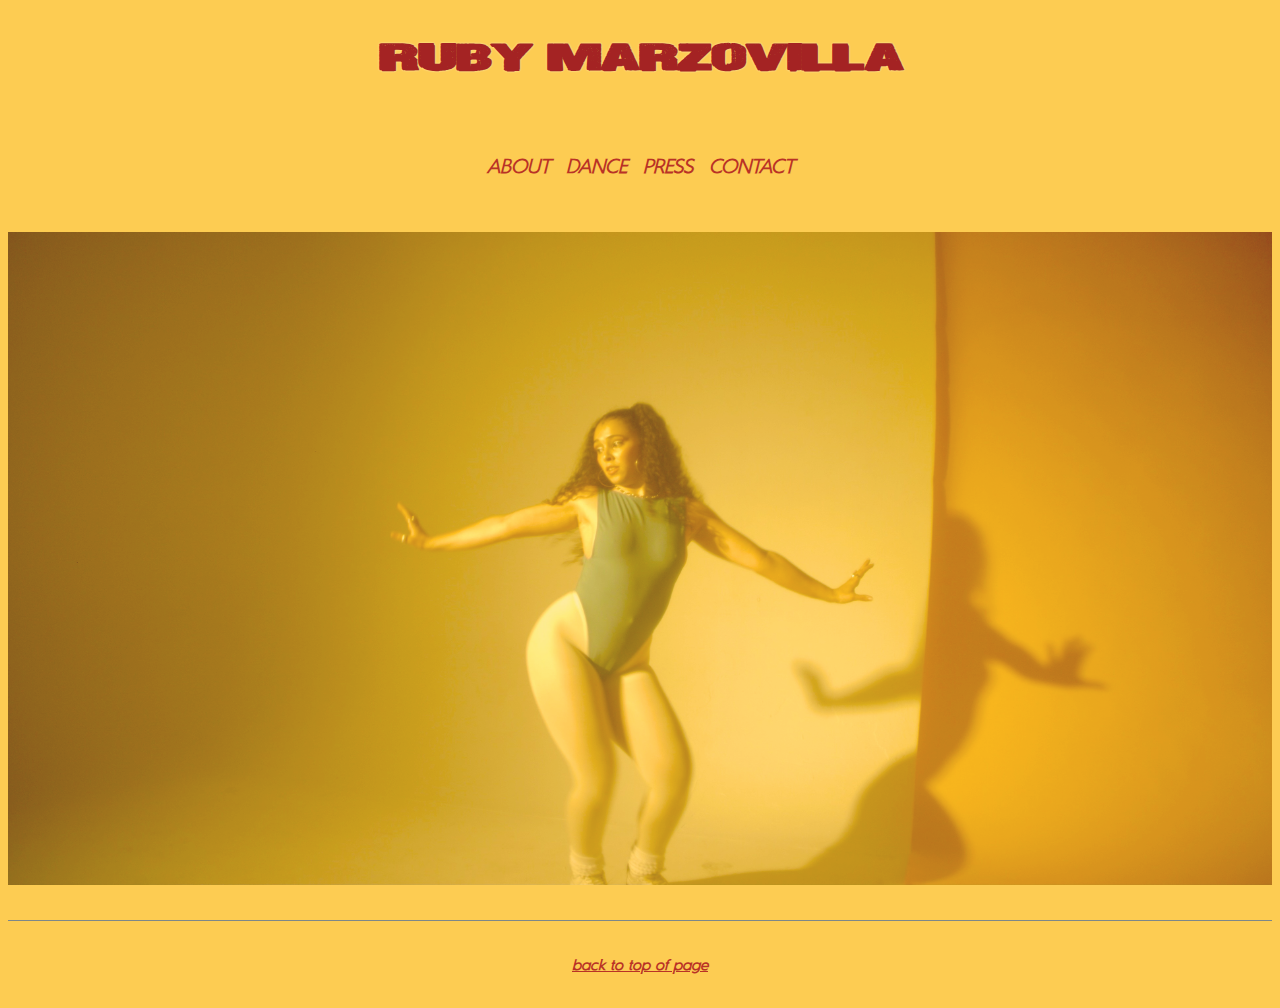
<file: docs/index.html>
<!doctype html>
<html lang="en">
<head>
<meta charset="utf-8">
<meta name="viewport" content="width=device-width, initial-scale=1">
<link rel="stylesheet" href="ruby.css">
  <title>ruby marzovilla</title>
  <link rel="icon" type="image/x-icon" href="rubyfavicon.jpeg">
</head>
<body style="background-color:#FDCC52">
<div>
<center><a href='http://zoervolino.github.io/ruby'><h3>Ruby Marzovilla</h3></center></a>
<br>
<h5>
<a href="about.html"><b><i>ABOUT&nbsp;</b></i></a>
<a href="dance.html"><b><i>&nbsp;DANCE&nbsp;</b></i></a>
<a href="press.html"><b><i>&nbsp;PRESS&nbsp;</b></i></a>
<a href="contact.html"><b><i>&nbsp;CONTACT</i></b></a>
</h5>
<br>
<center><a href="about.html"><img src="IMG_5972.jpeg" width="100%"/></a></center>
<br>
<hr>
<center>
<i><h5><a href="#top"><small><u>back to top of page</u></small></a></h5>
</center>
</body>
</html>
</file>
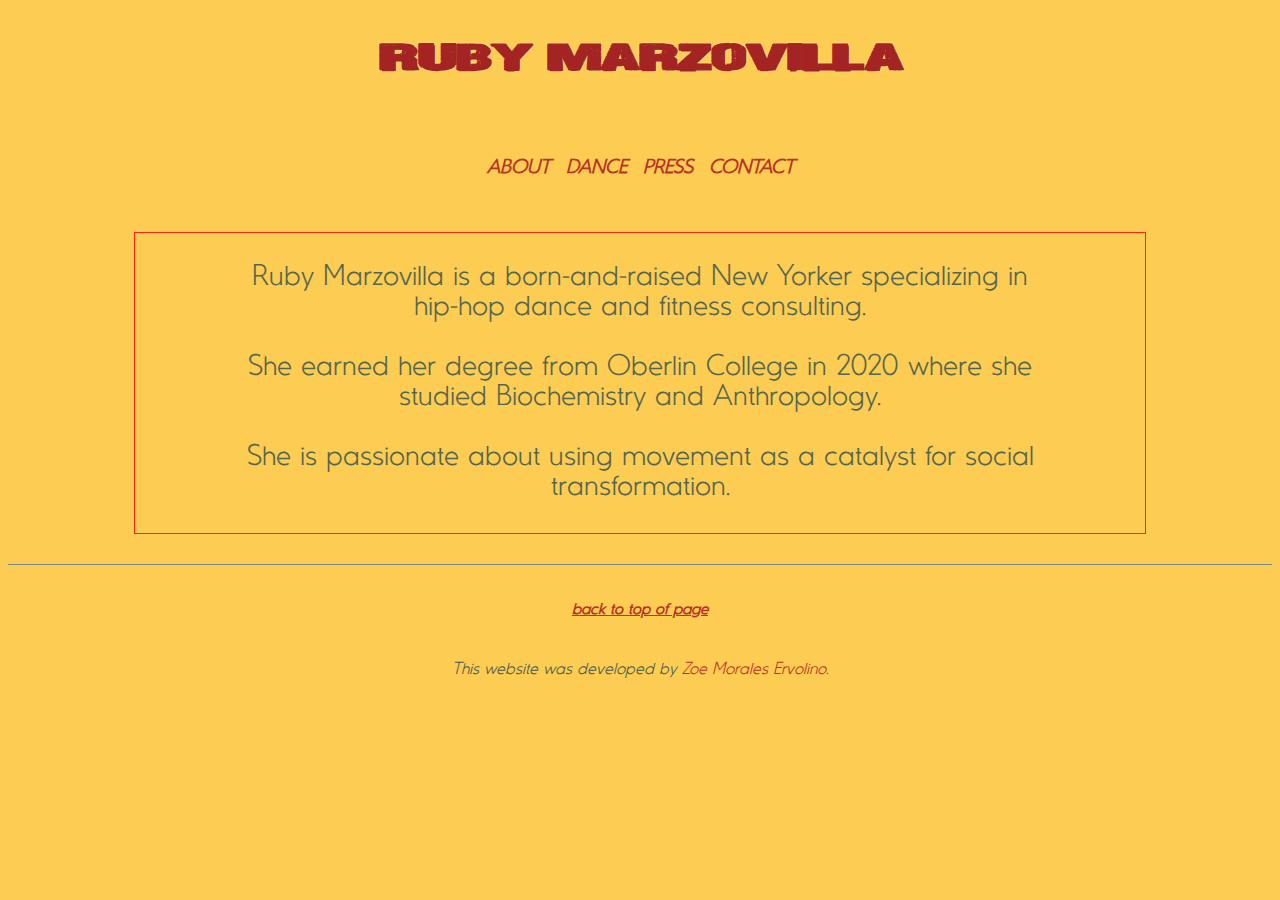
<file: docs/about.html>
<!doctype html>
<html lang="en">
<head>
<meta charset="utf-8">
<meta name="viewport" content="width=device-width, initial-scale=1">
<link rel="stylesheet" href="ruby.css">
<title>ruby marzovilla</title>
</head>
<body style="background-color:#FDCC52">
<div>
<center><a href='http://zoervolino.github.io/ruby'><h3>Ruby Marzovilla</h3></center></a>
<br>
<h5>
<a href="about.html"><b><i>ABOUT&nbsp;</b></i></a>
<a href="dance.html"><b><i>&nbsp;DANCE&nbsp;</b></i></a>
<a href="press.html"><b><i>&nbsp;PRESS&nbsp;</b></i></a>
<a href="contact.html"><b><i>&nbsp;CONTACT</i></b></a>
</h5>
<br>
<div class="boxed">
<p style>Ruby Marzovilla is a born-and-raised New Yorker specializing in hip-hop dance and fitness consulting. 
<br>
<br>
She earned her degree from Oberlin College in 2020 where she studied Biochemistry and Anthropology. 
<br>
<br>
<small></small>She is passionate about using movement as a catalyst for social transformation.</p>
</div>
<br>
<hr>
<center>
<i><h5><a href="#top"><small><u>back to top of page</u></small></a></h5>
</center>
</body>
</html>
<p><small><small><small>This website was developed by <a href="http://moraleservolino.com/">Zoe Morales Ervolino</a>.</small></small></small></p>
</file>
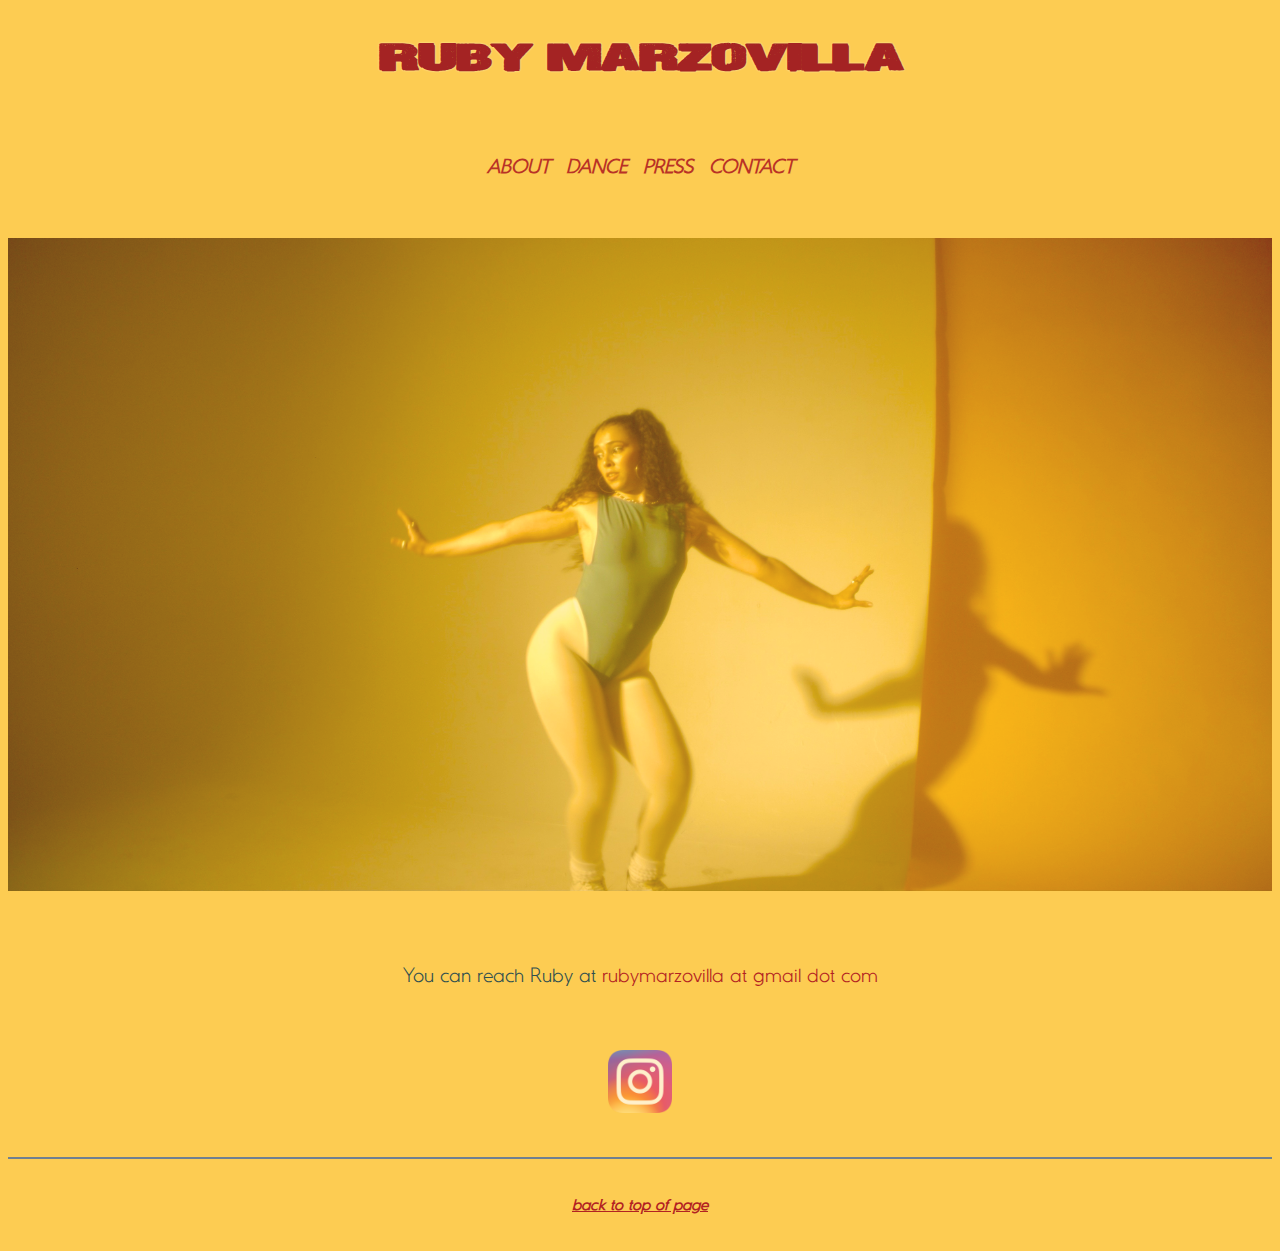
<file: docs/contact.html>
<!doctype html>
<html lang="en">
<head>
<meta charset="utf-8">
<meta name="viewport" content="width=device-width, initial-scale=1">
<link rel="stylesheet" href="ruby.css">
<title>ruby marzovilla</title>
</head>
<body style="background-color:#FDCC52">
<div>
<center><a href='http://zoervolino.github.io/ruby'><h3>Ruby Marzovilla</h3></center></a>
<br>
<h5>
<a href="about.html"><b><i>ABOUT&nbsp;</b></i></a>
<a href="dance.html"><b><i>&nbsp;DANCE&nbsp;</b></i></a>
<a href="press.html"><b><i>&nbsp;PRESS&nbsp;</b></i></a>
<a href="contact.html"><b><i>&nbsp;CONTACT</i></b></a>
</h5>
</div>
<br>
<center><a href="https://www.tiktok.com/@ruby_marzzz?"><img src="IMG_5972.jpeg" width="100%"/></a></center><br>
<p><small><small>You can reach Ruby at <a href="mailto:rubymarzovilla@gmail.com">rubymarzovilla at gmail dot com</a></small></small></p>
<br>
<center><a href="https://www.instagram.com/ruby_marzzz/"><img src="insta.png" width="5%"/></a></center>
<br>
<hr>
<center>
<i><h5><a href="#top"><small><u>back to top of page</u></small></a></h5>
</center>
</body>
</html>
</file>
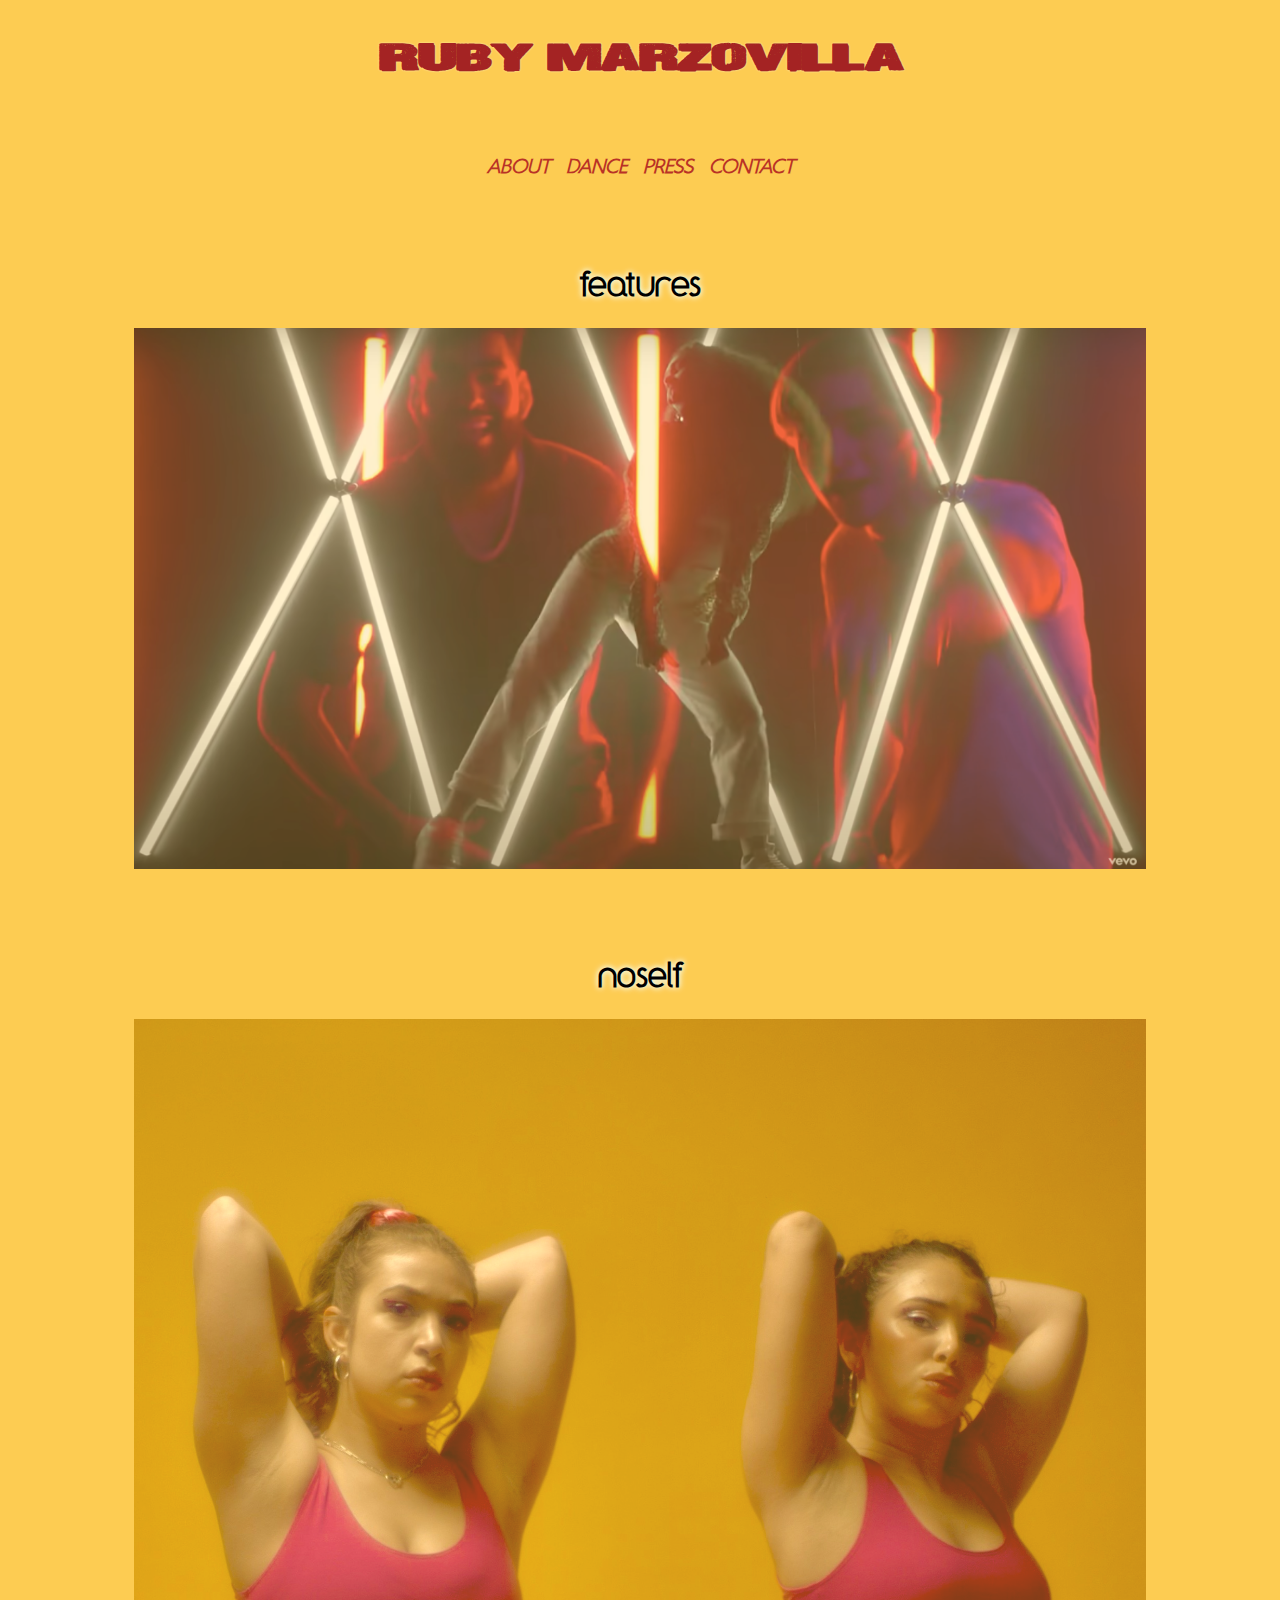
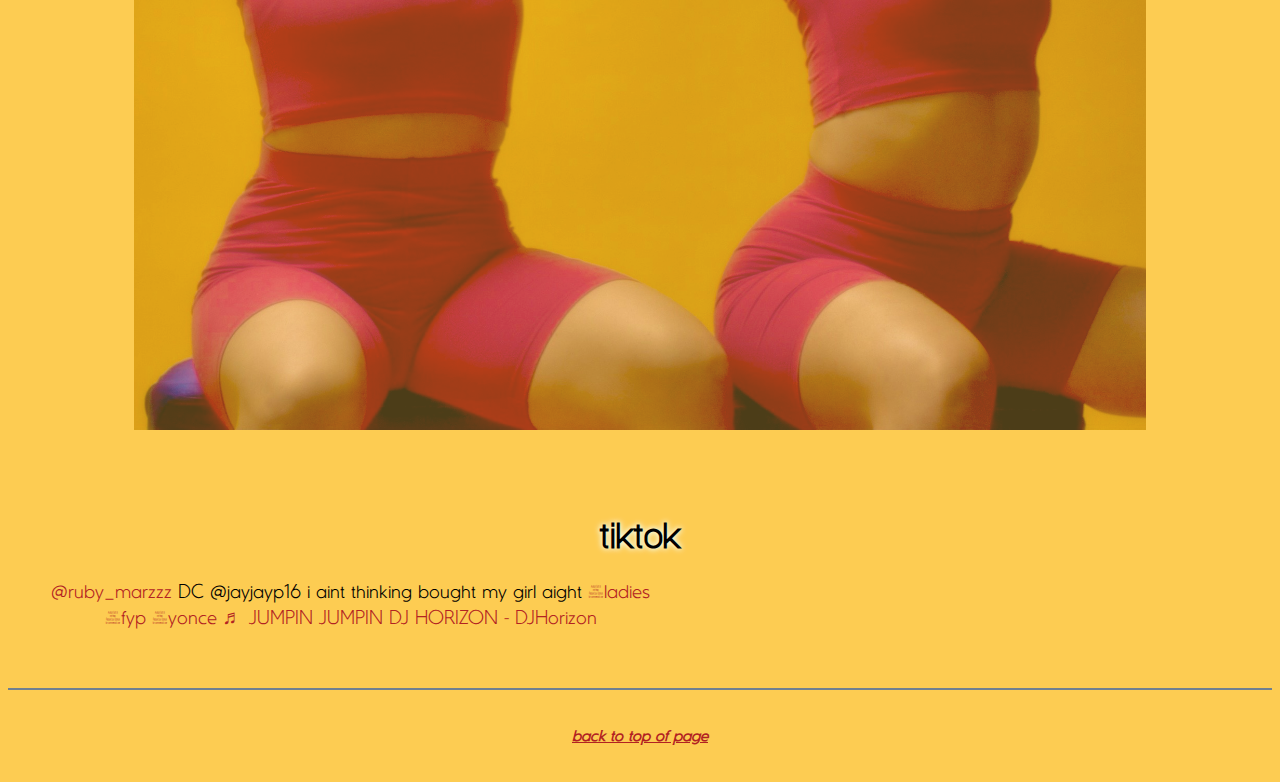
<file: docs/dance.html>
<!doctype html>
<html lang="en">
<head>
<meta charset="utf-8">
<meta name="viewport" content="width=device-width, initial-scale=1">
<link rel="stylesheet" href="ruby.css">
<title>ruby marzovilla</title>
</head>
<body style="background-color:#FDCC52">
<div>
<center><a href='http://zoervolino.github.io/ruby'><h3>Ruby Marzovilla</h3></center></a>
<br>
<h5>
<a href="about.html"><b><i>ABOUT&nbsp;</b></i></a>
<a href="dance.html"><b><i>&nbsp;DANCE&nbsp;</b></i></a>
<a href="press.html"><b><i>&nbsp;PRESS&nbsp;</b></i></a>
<a href="contact.html"><b><i>&nbsp;CONTACT</i></b></a>
</h5>
</div>
<br>
<a href="https://youtu.be/DKbbQ0vXRV8?t=57">
<center><h2>features</h2></center>
<center><img src="Ruby2.jpeg" alt="No Good" width="80%">
</center></a>
<br>
<br>
<a href="https://youtu.be/kk0Q_B24gEk"><center><h2>noself</h2></center>
<center><img src="IMG_5969.jpeg" alt="Noself" width="80%"></a></center>
<br>
<br>
<h2>tiktok</h2>
<blockquote class="tiktok-embed" cite="https://www.tiktok.com/@ruby_marzzz/video/7086821249908837674" data-video-id="7086821249908837674" style="background-color:#FDCC52; max-width: 605px;min-width: 325px;" > <section> <a target="_blank" title="@ruby_marzzz" href="https://www.tiktok.com/@ruby_marzzz">@ruby_marzzz</a> DC @jayjayp16 i aint thinking bought my girl aight <a title="ladies" target="_blank" href="https://www.tiktok.com/tag/ladies">#ladies</a> <a title="fyp" target="_blank" href="https://www.tiktok.com/tag/fyp">#fyp</a> <a title="yonce" target="_blank" href="https://www.tiktok.com/tag/yonce">#yonce</a> <a target="_blank" title="♬ JUMPIN JUMPIN DJ HORIZON - DJHorizon" href="https://www.tiktok.com/music/JUMPIN-JUMPIN-DJ-HORIZON-7028819866433964801">♬ JUMPIN JUMPIN DJ HORIZON - DJHorizon</a> </section> </blockquote> <script async src="https://www.tiktok.com/embed.js"></script>
<br>
<hr>
<center>
<i><h5><a href="#top"><small><u>back to top of page</u></small></a></h5>
</center>
</body>
</html>
</file>
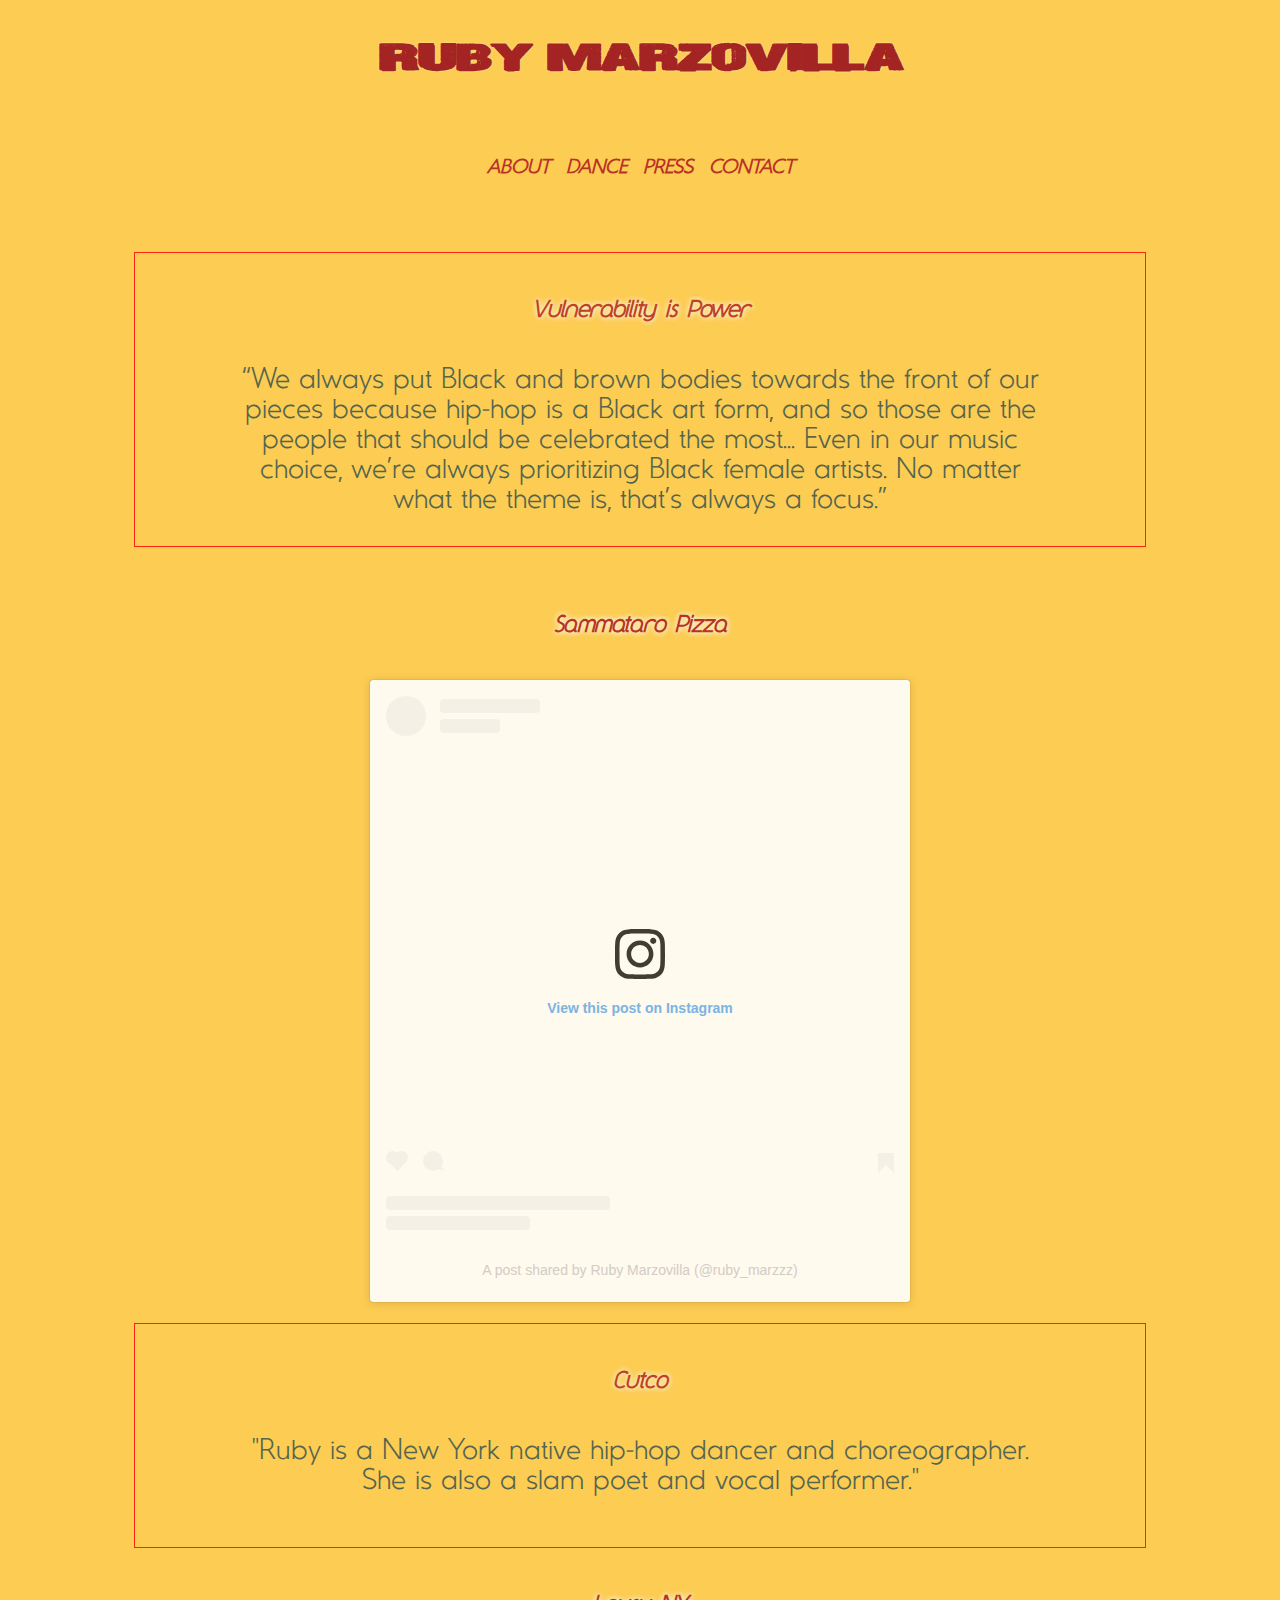
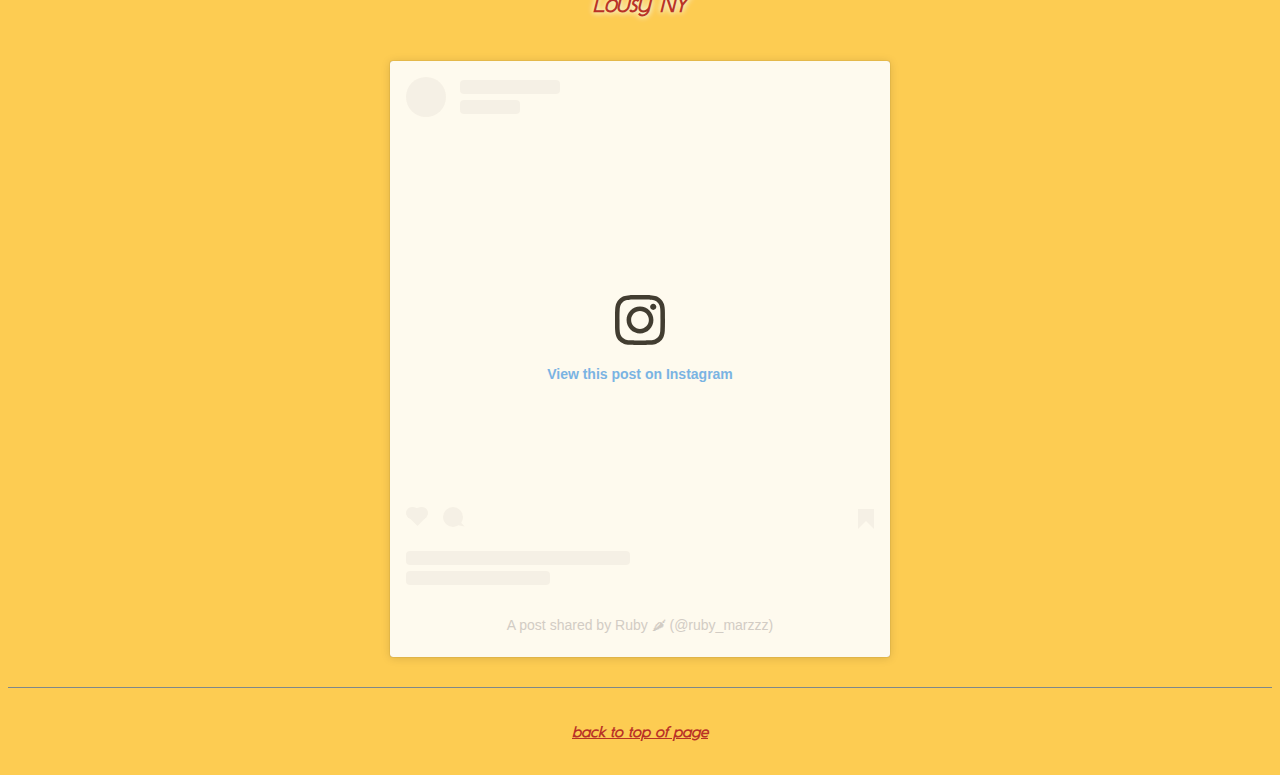
<file: docs/press.html>
<!doctype html>
<html lang="en">
<head>
<meta charset="utf-8">
<meta name="viewport" content="width=device-width, initial-scale=1">
<link rel="stylesheet" href="ruby.css">
<title>ruby marzovilla</title>
</head>
<body style="background-color:#FDCC52">
<div>
<center><a href='http://zoervolino.github.io/ruby'><h3>Ruby Marzovilla</h3></center></a>
<br>
<h5>
<a href="about.html"><b><i>ABOUT&nbsp;</b></i></a>
<a href="dance.html"><b><i>&nbsp;DANCE&nbsp;</b></i></a>
<a href="press.html"><b><i>&nbsp;PRESS&nbsp;</b></i></a>
<a href="contact.html"><b><i>&nbsp;CONTACT</i></b></a>
</h5>
<br>
<br>
<div class="boxed">
<center><h6><a href="https://oberlinreview.org/20124/arts/andwhat-fall-show-vulnerability-is-power-opens-tonight/"><b><i>Vulnerability is Power</b></i></a></h6></center>
<p style>“We always put Black and brown bodies towards the front of our pieces because hip-hop is a Black art form, and so those are the people that should be celebrated the most... Even in our music choice, we’re always prioritizing Black female artists. No matter what the theme is, that’s always a focus.”</p>
</div>
<br>
<center><h6><a href="https://www.instagram.com/p/Cc_ja0hL3t8/"><b><i>Sammataro Pizza</b></i></a></h6></center>
<center>
<small>
<blockquote class="instagram-media" data-instgrm-captioned data-instgrm-permalink="https://www.instagram.com/p/Cc_ja0hL3t8/?utm_source=ig_embed&amp;utm_campaign=loading" data-instgrm-version="14" style=" background:#FFF; border:0; border-radius:3px; box-shadow:0 0 1px 0 rgba(0,0,0,0.5),0 1px 10px 0 rgba(0,0,0,0.15); margin: 1px; max-width:540px; min-width:326px; padding:0; width:99.375%; width:-webkit-calc(100% - 2px); width:calc(100% - 2px);"><div style="padding:16px;"> <a href="https://www.instagram.com/p/Cc_ja0hL3t8/?utm_source=ig_embed&amp;utm_campaign=loading" style=" background:#FFFFFF; line-height:0; padding:0 0; text-align:center; text-decoration:none; width:100%;" target="_blank"> <div style=" display: flex; flex-direction: row; align-items: center;"> <div style="background-color: #F4F4F4; border-radius: 50%; flex-grow: 0; height: 40px; margin-right: 14px; width: 40px;"></div> <div style="display: flex; flex-direction: column; flex-grow: 1; justify-content: center;"> <div style=" background-color: #F4F4F4; border-radius: 4px; flex-grow: 0; height: 14px; margin-bottom: 6px; width: 100px;"></div> <div style=" background-color: #F4F4F4; border-radius: 4px; flex-grow: 0; height: 14px; width: 60px;"></div></div></div><div style="padding: 19% 0;"></div> <div style="display:block; height:50px; margin:0 auto 12px; width:50px;"><svg width="50px" height="50px" viewBox="0 0 60 60" version="1.1" xmlns="https://www.w3.org/2000/svg" xmlns:xlink="https://www.w3.org/1999/xlink"><g stroke="none" stroke-width="1" fill="none" fill-rule="evenodd"><g transform="translate(-511.000000, -20.000000)" fill="#000000"><g><path d="M556.869,30.41 C554.814,30.41 553.148,32.076 553.148,34.131 C553.148,36.186 554.814,37.852 556.869,37.852 C558.924,37.852 560.59,36.186 560.59,34.131 C560.59,32.076 558.924,30.41 556.869,30.41 M541,60.657 C535.114,60.657 530.342,55.887 530.342,50 C530.342,44.114 535.114,39.342 541,39.342 C546.887,39.342 551.658,44.114 551.658,50 C551.658,55.887 546.887,60.657 541,60.657 M541,33.886 C532.1,33.886 524.886,41.1 524.886,50 C524.886,58.899 532.1,66.113 541,66.113 C549.9,66.113 557.115,58.899 557.115,50 C557.115,41.1 549.9,33.886 541,33.886 M565.378,62.101 C565.244,65.022 564.756,66.606 564.346,67.663 C563.803,69.06 563.154,70.057 562.106,71.106 C561.058,72.155 560.06,72.803 558.662,73.347 C557.607,73.757 556.021,74.244 553.102,74.378 C549.944,74.521 548.997,74.552 541,74.552 C533.003,74.552 532.056,74.521 528.898,74.378 C525.979,74.244 524.393,73.757 523.338,73.347 C521.94,72.803 520.942,72.155 519.894,71.106 C518.846,70.057 518.197,69.06 517.654,67.663 C517.244,66.606 516.755,65.022 516.623,62.101 C516.479,58.943 516.448,57.996 516.448,50 C516.448,42.003 516.479,41.056 516.623,37.899 C516.755,34.978 517.244,33.391 517.654,32.338 C518.197,30.938 518.846,29.942 519.894,28.894 C520.942,27.846 521.94,27.196 523.338,26.654 C524.393,26.244 525.979,25.756 528.898,25.623 C532.057,25.479 533.004,25.448 541,25.448 C548.997,25.448 549.943,25.479 553.102,25.623 C556.021,25.756 557.607,26.244 558.662,26.654 C560.06,27.196 561.058,27.846 562.106,28.894 C563.154,29.942 563.803,30.938 564.346,32.338 C564.756,33.391 565.244,34.978 565.378,37.899 C565.522,41.056 565.552,42.003 565.552,50 C565.552,57.996 565.522,58.943 565.378,62.101 M570.82,37.631 C570.674,34.438 570.167,32.258 569.425,30.349 C568.659,28.377 567.633,26.702 565.965,25.035 C564.297,23.368 562.623,22.342 560.652,21.575 C558.743,20.834 556.562,20.326 553.369,20.18 C550.169,20.033 549.148,20 541,20 C532.853,20 531.831,20.033 528.631,20.18 C525.438,20.326 523.257,20.834 521.349,21.575 C519.376,22.342 517.703,23.368 516.035,25.035 C514.368,26.702 513.342,28.377 512.574,30.349 C511.834,32.258 511.326,34.438 511.181,37.631 C511.035,40.831 511,41.851 511,50 C511,58.147 511.035,59.17 511.181,62.369 C511.326,65.562 511.834,67.743 512.574,69.651 C513.342,71.625 514.368,73.296 516.035,74.965 C517.703,76.634 519.376,77.658 521.349,78.425 C523.257,79.167 525.438,79.673 528.631,79.82 C531.831,79.965 532.853,80.001 541,80.001 C549.148,80.001 550.169,79.965 553.369,79.82 C556.562,79.673 558.743,79.167 560.652,78.425 C562.623,77.658 564.297,76.634 565.965,74.965 C567.633,73.296 568.659,71.625 569.425,69.651 C570.167,67.743 570.674,65.562 570.82,62.369 C570.966,59.17 571,58.147 571,50 C571,41.851 570.966,40.831 570.82,37.631"></path></g></g></g></svg></div><div style="padding-top: 8px;"> <div style=" color:#3897f0; font-family:Arial,sans-serif; font-size:14px; font-style:normal; font-weight:550; line-height:18px;">View this post on Instagram</div></div><div style="padding: 12.5% 0;"></div> <div style="display: flex; flex-direction: row; margin-bottom: 14px; align-items: center;"><div> <div style="background-color: #F4F4F4; border-radius: 50%; height: 12.5px; width: 12.5px; transform: translateX(0px) translateY(7px);"></div> <div style="background-color: #F4F4F4; height: 12.5px; transform: rotate(-45deg) translateX(3px) translateY(1px); width: 12.5px; flex-grow: 0; margin-right: 14px; margin-left: 2px;"></div> <div style="background-color: #F4F4F4; border-radius: 50%; height: 12.5px; width: 12.5px; transform: translateX(9px) translateY(-18px);"></div></div><div style="margin-left: 8px;"> <div style=" background-color: #F4F4F4; border-radius: 50%; flex-grow: 0; height: 20px; width: 20px;"></div> <div style=" width: 0; height: 0; border-top: 2px solid transparent; border-left: 6px solid #f4f4f4; border-bottom: 2px solid transparent; transform: translateX(16px) translateY(-4px) rotate(30deg)"></div></div><div style="margin-left: auto;"> <div style=" width: 0px; border-top: 8px solid #F4F4F4; border-right: 8px solid transparent; transform: translateY(16px);"></div> <div style=" background-color: #F4F4F4; flex-grow: 0; height: 12px; width: 16px; transform: translateY(-4px);"></div> <div style=" width: 0; height: 0; border-top: 8px solid #F4F4F4; border-left: 8px solid transparent; transform: translateY(-4px) translateX(8px);"></div></div></div> <div style="display: flex; flex-direction: column; flex-grow: 1; justify-content: center; margin-bottom: 24px;"> <div style=" background-color: #F4F4F4; border-radius: 4px; flex-grow: 0; height: 14px; margin-bottom: 6px; width: 224px;"></div> <div style=" background-color: #F4F4F4; border-radius: 4px; flex-grow: 0; height: 14px; width: 144px;"></div></div></a><p style=" color:#c9c8cd; font-family:Arial,sans-serif; font-size:14px; line-height:17px; margin-bottom:0; margin-top:8px; overflow:hidden; padding:8px 0 7px; text-align:center; text-overflow:ellipsis; white-space:nowrap;"><a href="https://www.instagram.com/p/Cc_ja0hL3t8/?utm_source=ig_embed&amp;utm_campaign=loading" style=" color:#c9c8cd; font-family:Arial,sans-serif; font-size:14px; font-style:normal; font-weight:normal; line-height:17px; text-decoration:none;" target="_blank">A post shared by Ruby Marzovilla (@ruby_marzzz)</a></p></div></blockquote> <script async src="//www.instagram.com/embed.js"></script>
</small>
</center>
<br>
<div class="boxed">
<center><h6><a href="https://www.instagram.com/p/CSxddx3Folw/?utm_source=ig_web_copy_link"><b><i>Cutco</b></i></a></h6></center>
<p style>"Ruby is a New York native hip-hop dancer and choreographer. She is also a slam poet and vocal performer."</p>
<br>
</div>
<center><h6><a href="https://www.instagram.com/p/CSwz7PKLeWX/?utm_source=ig_web_copy_link"><b><i>Lousy NY</b></i></a></h6></center>
<center>
<small>
<blockquote class="instagram-media" data-instgrm-captioned data-instgrm-permalink="https://www.instagram.com/p/CSwz7PKLeWX/?utm_source=ig_embed&amp;utm_campaign=loading" data-instgrm-version="13" style=" background:#FFF; border:0; border-radius:3px; box-shadow:0 0 1px 0 rgba(0,0,0,0.5),0 1px 10px 0 rgba(0,0,0,0.15); margin: 1px; max-width:500px; min-width:326px; padding:0; width:99.375%; width:-webkit-calc(100% - 2px); width:calc(100% - 2px);"><div style="padding:16px;"> <a href="https://www.instagram.com/p/CSwz7PKLeWX/?utm_source=ig_embed&amp;utm_campaign=loading" style=" background:#FFFFFF; line-height:0; padding:0 0; text-align:center; text-decoration:none; width:100%;" target="_blank"> <div style=" display: flex; flex-direction: row; align-items: center;"> <div style="background-color: #F4F4F4; border-radius: 50%; flex-grow: 0; height: 40px; margin-right: 14px; width: 40px;"></div> <div style="display: flex; flex-direction: column; flex-grow: 1; justify-content: center;"> <div style=" background-color: #F4F4F4; border-radius: 4px; flex-grow: 0; height: 14px; margin-bottom: 6px; width: 100px;"></div> <div style=" background-color: #F4F4F4; border-radius: 4px; flex-grow: 0; height: 14px; width: 60px;"></div></div></div><div style="padding: 19% 0;"></div> <div style="display:block; height:50px; margin:0 auto 12px; width:50px;"><svg width="50px" height="50px" viewBox="0 0 60 60" version="1.1" xmlns="https://www.w3.org/2000/svg" xmlns:xlink="https://www.w3.org/1999/xlink"><g stroke="none" stroke-width="1" fill="none" fill-rule="evenodd"><g transform="translate(-511.000000, -20.000000)" fill="#000000"><g><path d="M556.869,30.41 C554.814,30.41 553.148,32.076 553.148,34.131 C553.148,36.186 554.814,37.852 556.869,37.852 C558.924,37.852 560.59,36.186 560.59,34.131 C560.59,32.076 558.924,30.41 556.869,30.41 M541,60.657 C535.114,60.657 530.342,55.887 530.342,50 C530.342,44.114 535.114,39.342 541,39.342 C546.887,39.342 551.658,44.114 551.658,50 C551.658,55.887 546.887,60.657 541,60.657 M541,33.886 C532.1,33.886 524.886,41.1 524.886,50 C524.886,58.899 532.1,66.113 541,66.113 C549.9,66.113 557.115,58.899 557.115,50 C557.115,41.1 549.9,33.886 541,33.886 M565.378,62.101 C565.244,65.022 564.756,66.606 564.346,67.663 C563.803,69.06 563.154,70.057 562.106,71.106 C561.058,72.155 560.06,72.803 558.662,73.347 C557.607,73.757 556.021,74.244 553.102,74.378 C549.944,74.521 548.997,74.552 541,74.552 C533.003,74.552 532.056,74.521 528.898,74.378 C525.979,74.244 524.393,73.757 523.338,73.347 C521.94,72.803 520.942,72.155 519.894,71.106 C518.846,70.057 518.197,69.06 517.654,67.663 C517.244,66.606 516.755,65.022 516.623,62.101 C516.479,58.943 516.448,57.996 516.448,50 C516.448,42.003 516.479,41.056 516.623,37.899 C516.755,34.978 517.244,33.391 517.654,32.338 C518.197,30.938 518.846,29.942 519.894,28.894 C520.942,27.846 521.94,27.196 523.338,26.654 C524.393,26.244 525.979,25.756 528.898,25.623 C532.057,25.479 533.004,25.448 541,25.448 C548.997,25.448 549.943,25.479 553.102,25.623 C556.021,25.756 557.607,26.244 558.662,26.654 C560.06,27.196 561.058,27.846 562.106,28.894 C563.154,29.942 563.803,30.938 564.346,32.338 C564.756,33.391 565.244,34.978 565.378,37.899 C565.522,41.056 565.552,42.003 565.552,50 C565.552,57.996 565.522,58.943 565.378,62.101 M570.82,37.631 C570.674,34.438 570.167,32.258 569.425,30.349 C568.659,28.377 567.633,26.702 565.965,25.035 C564.297,23.368 562.623,22.342 560.652,21.575 C558.743,20.834 556.562,20.326 553.369,20.18 C550.169,20.033 549.148,20 541,20 C532.853,20 531.831,20.033 528.631,20.18 C525.438,20.326 523.257,20.834 521.349,21.575 C519.376,22.342 517.703,23.368 516.035,25.035 C514.368,26.702 513.342,28.377 512.574,30.349 C511.834,32.258 511.326,34.438 511.181,37.631 C511.035,40.831 511,41.851 511,50 C511,58.147 511.035,59.17 511.181,62.369 C511.326,65.562 511.834,67.743 512.574,69.651 C513.342,71.625 514.368,73.296 516.035,74.965 C517.703,76.634 519.376,77.658 521.349,78.425 C523.257,79.167 525.438,79.673 528.631,79.82 C531.831,79.965 532.853,80.001 541,80.001 C549.148,80.001 550.169,79.965 553.369,79.82 C556.562,79.673 558.743,79.167 560.652,78.425 C562.623,77.658 564.297,76.634 565.965,74.965 C567.633,73.296 568.659,71.625 569.425,69.651 C570.167,67.743 570.674,65.562 570.82,62.369 C570.966,59.17 571,58.147 571,50 C571,41.851 570.966,40.831 570.82,37.631"></path></g></g></g></svg></div><div style="padding-top: 8px;"> <div style=" color:#3897f0; font-family:Arial,sans-serif; font-size:14px; font-style:normal; font-weight:550; line-height:18px;"> View this post on Instagram</div></div><div style="padding: 12.5% 0;"></div> <div style="display: flex; flex-direction: row; margin-bottom: 14px; align-items: center;"><div> <div style="background-color: #F4F4F4; border-radius: 50%; height: 12.5px; width: 12.5px; transform: translateX(0px) translateY(7px);"></div> <div style="background-color: #F4F4F4; height: 12.5px; transform: rotate(-45deg) translateX(3px) translateY(1px); width: 12.5px; flex-grow: 0; margin-right: 14px; margin-left: 2px;"></div> <div style="background-color: #F4F4F4; border-radius: 50%; height: 12.5px; width: 12.5px; transform: translateX(9px) translateY(-18px);"></div></div><div style="margin-left: 8px;"> <div style=" background-color: #F4F4F4; border-radius: 50%; flex-grow: 0; height: 20px; width: 20px;"></div> <div style=" width: 0; height: 0; border-top: 2px solid transparent; border-left: 6px solid #f4f4f4; border-bottom: 2px solid transparent; transform: translateX(16px) translateY(-4px) rotate(30deg)"></div></div><div style="margin-left: auto;"> <div style=" width: 0px; border-top: 8px solid #F4F4F4; border-right: 8px solid transparent; transform: translateY(16px);"></div> <div style=" background-color: #F4F4F4; flex-grow: 0; height: 12px; width: 16px; transform: translateY(-4px);"></div> <div style=" width: 0; height: 0; border-top: 8px solid #F4F4F4; border-left: 8px solid transparent; transform: translateY(-4px) translateX(8px);"></div></div></div> <div style="display: flex; flex-direction: column; flex-grow: 1; justify-content: center; margin-bottom: 24px;"> <div style=" background-color: #F4F4F4; border-radius: 4px; flex-grow: 0; height: 14px; margin-bottom: 6px; width: 224px;"></div> <div style=" background-color: #F4F4F4; border-radius: 4px; flex-grow: 0; height: 14px; width: 144px;"></div></div></a><p style=" color:#c9c8cd; font-family:Arial,sans-serif; font-size:14px; line-height:17px; margin-bottom:0; margin-top:8px; overflow:hidden; padding:8px 0 7px; text-align:center; text-overflow:ellipsis; white-space:nowrap;"><a href="https://www.instagram.com/p/CSwz7PKLeWX/?utm_source=ig_embed&amp;utm_campaign=loading" style=" color:#c9c8cd; font-family:Arial,sans-serif; font-size:14px; font-style:normal; font-weight:normal; line-height:17px; text-decoration:none;" target="_blank">A post shared by Ruby 🌶 (@ruby_marzzz)</a></p></div></blockquote> <script async src="//www.instagram.com/embed.js"></script>
<br>
<hr>
<center>
<i><h5><a href="#top"><small><u>back to top of page</u></small></a></h5>
</center>
</body>
</html>
</file>
<file: docs/ruby.css>
.main-container {
  max-width: 1800px;
  margin-left: auto;
  margin-right: auto;
}


@font-face {
    font-family: 'Badazzle-2lEw';
    src: url("Badazzle-2lEw.ttf");
    font-weight: normal;
    font-style: normal;
}

@font-face {
    font-family: 'AusionPersonalUse-Light';
    src: url("AusionPersonalUse-Light.otf");
    font-weight: normal;
    font-style: normal;
}

@font-face {
    font-family: 'Warioland4chmc-VApe';
    src: url("Warioland4chmc-VApe.ttf");
    font-weight: normal;
    font-style: normal;
}

@font-face {
    font-family: 'Y2K_neophyte';
    src: url("Y2K_neophyte.ttf");
    font-weight: normal;
    font-style: normal;
}

a { text-decoration: none; }

p {
  font-size: 30px;
  margin-right: 10%;
  margin-left: 10%;
  font-family:'AusionPersonalUse-Light';
  text-align:center;
  color:DarkSlateGray;
}

h1 {
  font-size: 30px;
  font-family:'Y2K_neophyte';
  text-align:center;
  color:HotPink;
}

h2 {
  font-size: 30px;
  font-family:'Y2K_neophyte';
  text-align:center;
  color:Black;
    text-shadow: 0 0 7px Honeydew, 0 0 5px Ivory;
}

h3 {
  font-size: 35px;
  font-family:'Badazzle-2lEw';
  font-weight: thin;
  text-align:center;
  letter-spacing: -3.2px;
  color:#9b111e;
      text-shadow: 0 0 2px #FDCC52, 0 0 2px Ivory;
}

h4 {
  font-size: 50px;
  font-family:'AtomicMd-3zXDZ';
  text-align:center;
  color:#9b111e;
      text-shadow: 0 0 2px #F73718, 0 0 1px Ivory;
}

h5 {
  font-size: 20px;
  font-family:'AusionPersonalUse-Light';
  font-weight: thin;
  text-align:center;
  color:#008075;
      text-shadow: 0 0 7px #Ivory, 0 0 5px #Ivory;
}

h2:hover {
    text-shadow: -.25px -.25px 0 crimson, 
                .25px .25px crimson;
}

h6 {
  font-size: 20px;
  font-family:'Y2K_neophyte';
  text-align:center;
  color:Black;
    text-shadow: 0 0 7px Honeydew, 0 0 5px Ivory;
}

h7 {
  font-size: 12px;
  font-family:'PanAmTextCaps';
  text-align:center;
  color:Teal;
    text-shadow: 0 0 7px Honeydew, 0 0 5px Ivory
}


body{  
  font-size: 20px;
  font-family:'AusionPersonalUse-Light';
  text-align:center;
  color:Black
}

a {
  color:#B22222;
  text-decoration: none;
}

div {
  font-stretch: ultra-condensed;
  line-height: 1.0;
  opacity: 0.9;
}


hr { 
background-color: SlateGray; 
height: 1.5px; 
border: 0; 
}

img {
  opacity: 0.7;
}

img:hover {
  opacity: 1.0;
}

iframe {
  max-width: 100%
  height:auto;
}

.boxed {
  border: 1px solid red;
  margin-right: 10%;
  margin-left: 10%;
}
</file>
